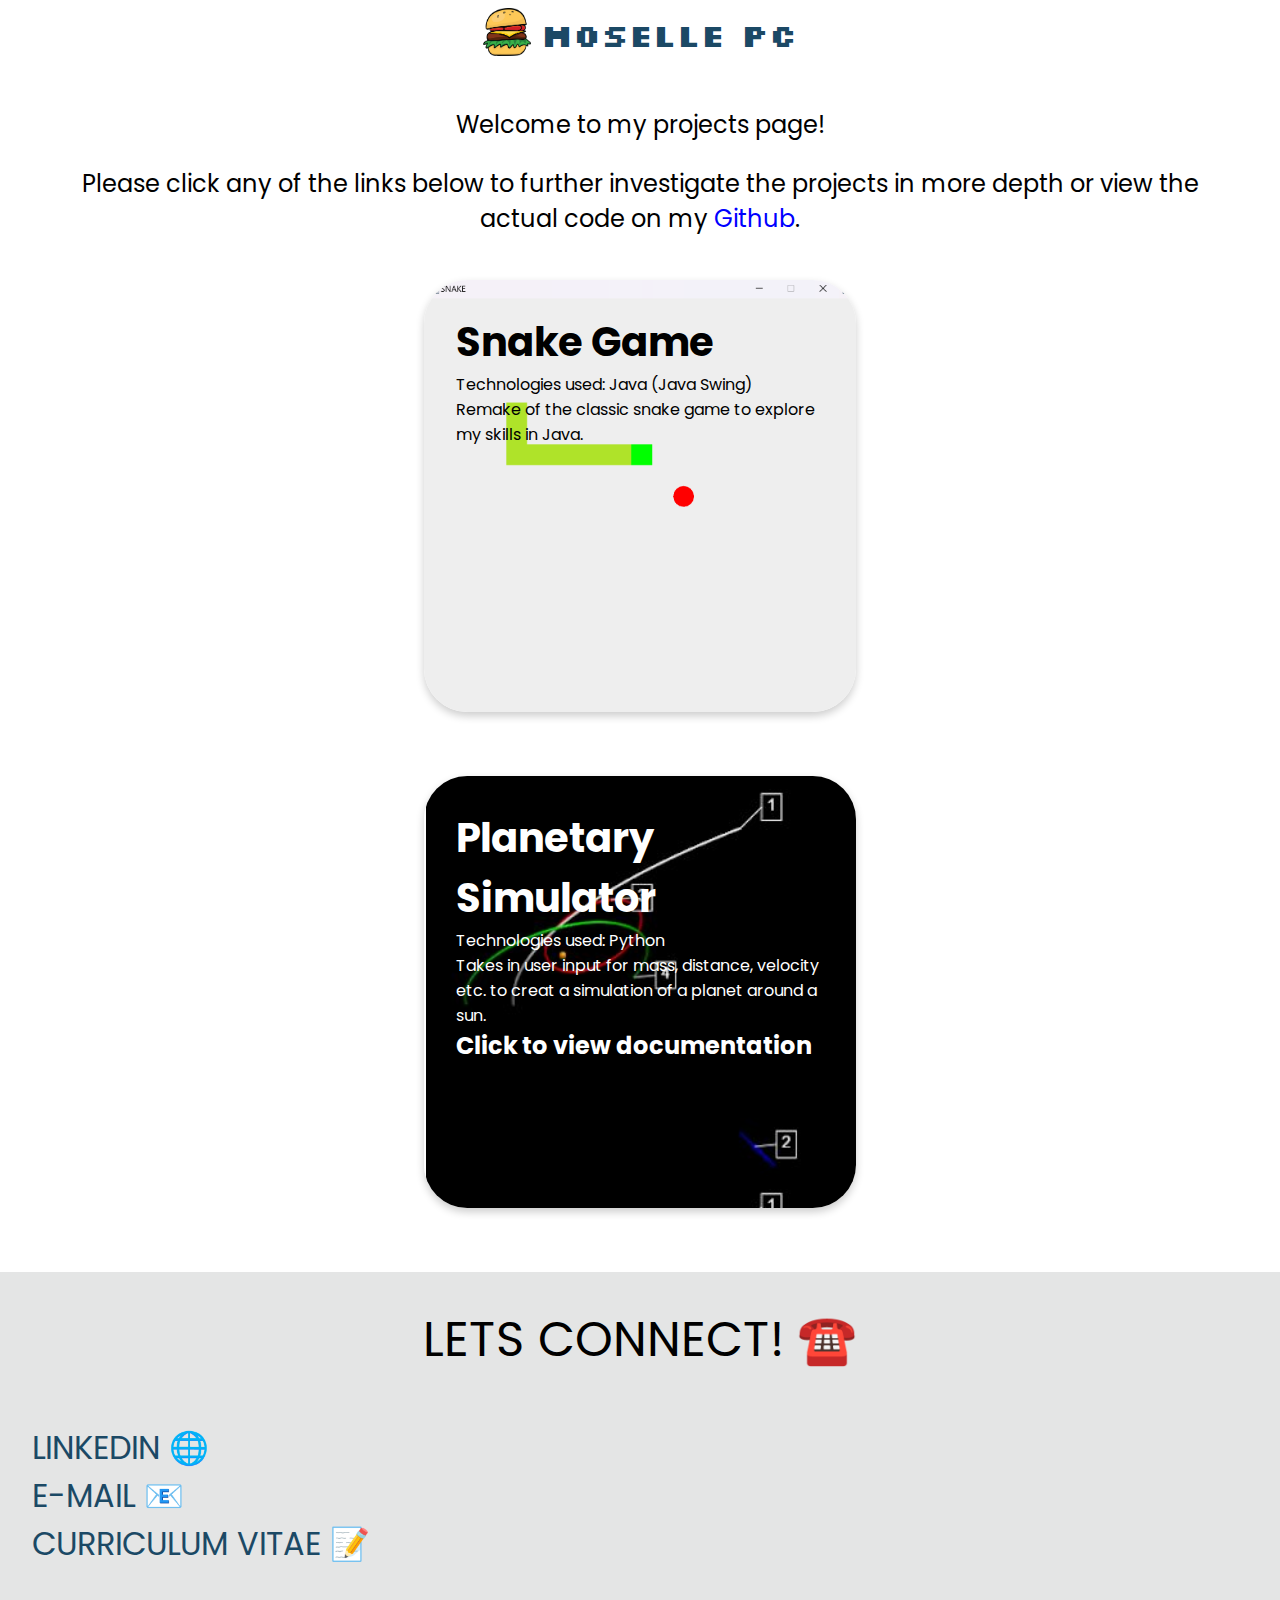
<file: Projects.html>
<!DOCTYPE html>
<html lang="en">
<head>
    <meta charset="UTF-8">
    <meta http-equiv="X-UA-Compatible" content="IE=edge">
    <meta name="viewport" content="width=device-width, initial-scale=1.0">

    <link rel="stylesheet" href="styles.css">
    <link rel="preconnect" href="https://fonts.googleapis.com">
    <link rel="preconnect" href="https://fonts.gstatic.com" crossorigin>
    <link href="https://fonts.googleapis.com/css2?family=Poppins&display=swap" rel="stylesheet">

    <link rel="preconnect" href="https://fonts.googleapis.com">
    <link rel="preconnect" href="https://fonts.gstatic.com" crossorigin>
    <link href="https://fonts.googleapis.com/css2?family=Silkscreen&display=swap" rel="stylesheet">

    <title>Projects</title>
    <link rel="icon" type="image/x-icon" href="hamburger.png">
</head>
<body>
    <header>
        <input type="checkbox" id="nav-toggle" class="nav-toggle">
        <label for="nav-toggle" class="hamburger"><img src="hamburger.png"></label>
        <h1><a href = "index.html">MOSELLE PC</a></h1>
        <nav>
            <ul>
                <li><a href = "Projects.html">Projects</a></li>
            </ul>
        </nav>
    </header>

    <div class="projects">
        <p class="projects-intro">Welcome to my projects page!</p>
        <p class="projects-intro">Please click any of the links below to further investigate the projects in more depth or view
            the actual code on my <a class="link-colour" href="https://github.com/moselle123">Github</a>.</p>
        
        <a href="Snake.html"><div class="card snake-card">
            <h1>Snake Game</h1>
            <p>Technologies used: Java (Java Swing)</p>
            <p>Remake of the classic snake game to explore my skills in Java.</p>
        </div></a>

        <a href="Moselle Pattison-Christie -Planetary Simulator.pdf"><div class="card planets-card">
            <h1>Planetary Simulator</h1>
            <p>Technologies used: Python</p>
            <p>Takes in user input for mass, distance, velocity etc. to creat a simulation of a planet around a sun.</p>
            <h2>Click to view documentation</h2>
        </div></a>
    </div>

    <div class="contact">
        <p class="title">LETS CONNECT! ☎️</p>
        <ul>
            <li><a href="https://www.linkedin.com/in/moselle-pattison-christie">LINKEDIN 🌐</a></li>
            <li><a href = "mailto: m.pattison.christie@gmail.com">E-MAIL 📧</a></li>
            <li><a href="MosellePC-CV.pdf">CURRICULUM VITAE 📝</a></li>
        </ul>
    </div>
</body>
</html>
</file>
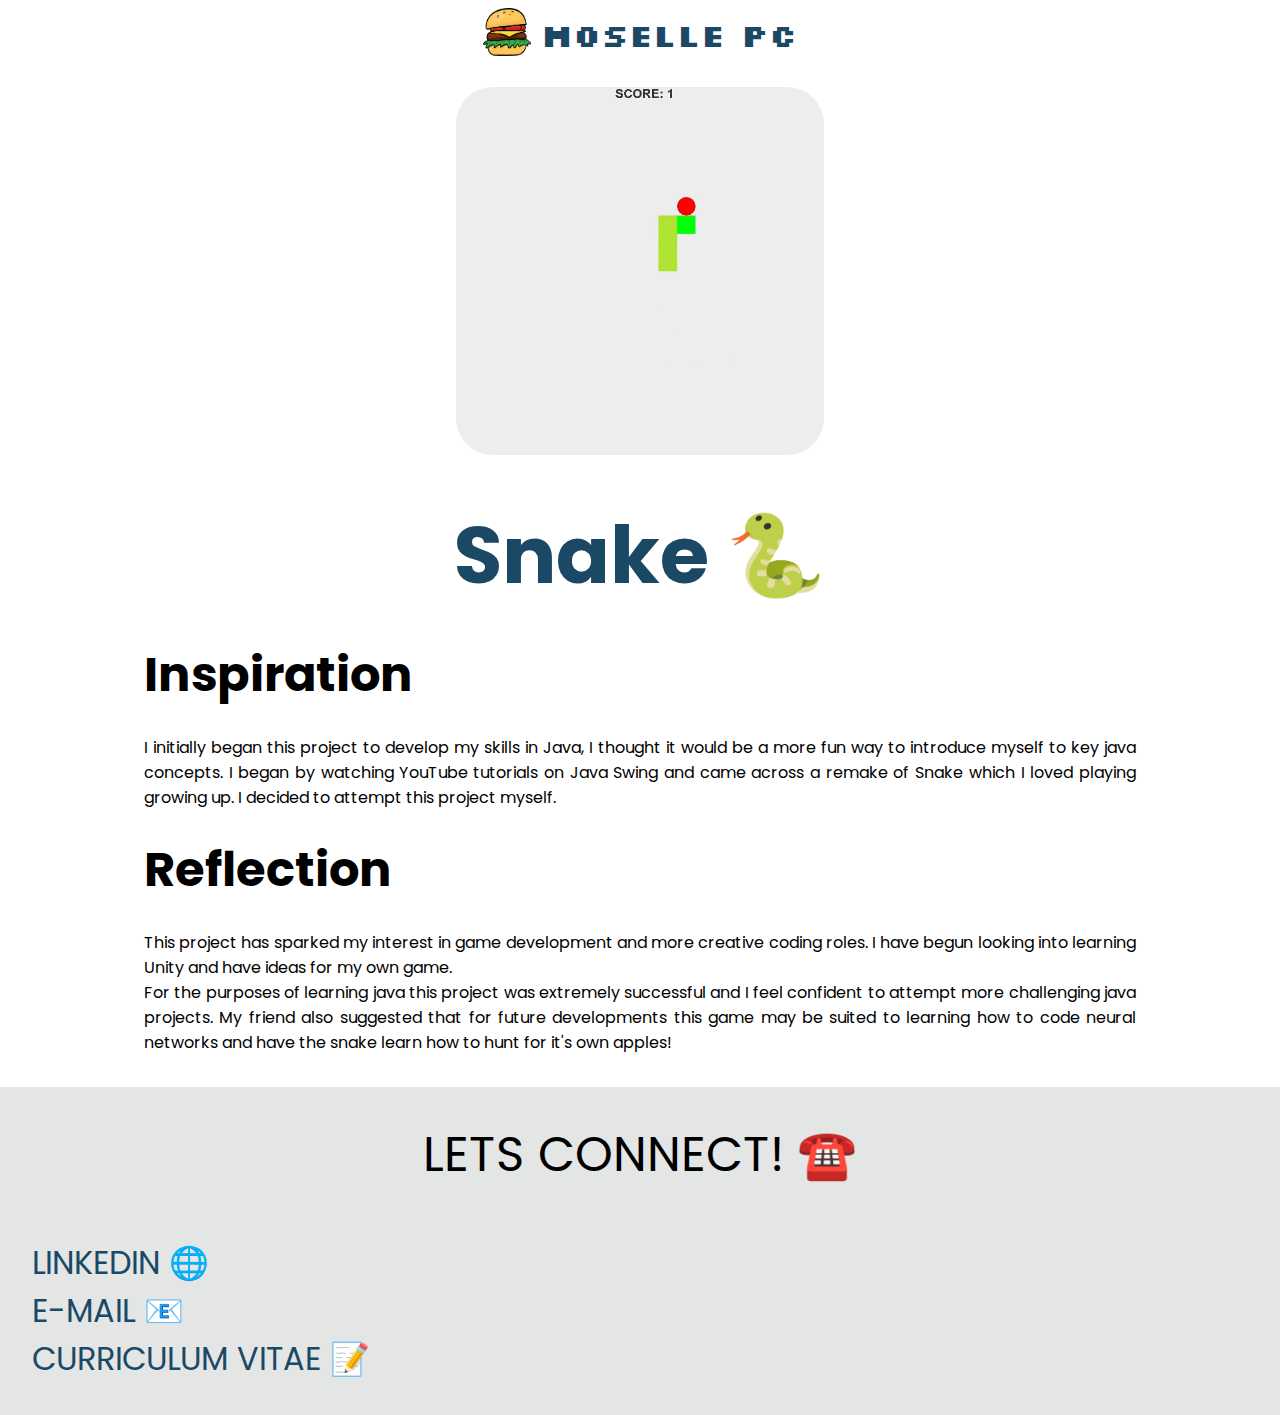
<file: Snake.html>
<!DOCTYPE html>
<html lang="en">
<head>
    <meta charset="UTF-8">
    <meta http-equiv="X-UA-Compatible" content="IE=edge">
    <meta name="viewport" content="width=device-width, initial-scale=1.0">
    <title>Snake Project</title>
    <link rel="icon" type="image/x-icon" href="hamburger.png">

    <link rel="stylesheet" href="styles.css">
    <link rel="preconnect" href="https://fonts.googleapis.com">
    <link rel="preconnect" href="https://fonts.gstatic.com" crossorigin>
    <link href="https://fonts.googleapis.com/css2?family=Poppins&display=swap" rel="stylesheet">

    <link rel="preconnect" href="https://fonts.googleapis.com">
    <link rel="preconnect" href="https://fonts.gstatic.com" crossorigin>
    <link href="https://fonts.googleapis.com/css2?family=Silkscreen&display=swap" rel="stylesheet">
</head>
<body>
    <header>
        <input type="checkbox" id="nav-toggle" class="nav-toggle">
        <label for="nav-toggle" class="hamburger"><img src="hamburger.png"></label>
        <h1><a href = "index.html">MOSELLE PC</a></h1>
        <nav>
            <ul>
                <li><a href = "Projects.html">Projects</a></li>
            </ul>
        </nav>
    </header>

    <div class="snake">
        <video class="snake-vid" src="snake_gameplay.mp4" autoplay loop muted></video>
        <h1>Snake 🐍</h1>
        <h2>Inspiration</h2>
        <p>I initially began this project to develop my skills in Java, I thought it would be a more fun way to introduce myself to
            key java concepts. I began by watching YouTube tutorials on Java Swing and came across a remake of Snake which I loved 
            playing growing up. I decided to attempt this project myself.
        </p>
        <h2>Reflection</h2>
        <p>This project has sparked my interest in game development and more creative coding roles. I have begun looking into 
            learning Unity and have ideas for my own game.</p>
        <p>For the purposes of learning java this project was extremely successful and I feel confident to attempt more challenging
            java projects. My friend also suggested that for future developments this game may be suited to learning how to code
             neural networks and have the snake learn how to hunt for it's own apples!</p>
    </div>

    <div class="contact">
        <p class="title">LETS CONNECT! ☎️</p>
        <ul>
            <li><a href="www.linkedin.com/in/moselle-pattison-christie">LINKEDIN 🌐</a></li>
            <li><a href = "mailto: m.pattison.christie@gmail.com">E-MAIL 📧</a></li>
            <li><a href="Moselle-Pattison-Christie-Website.pdf">CURRICULUM VITAE 📝</a></li>
        </ul>
    </div>
</body>
</html>
</file>
<file: styles.css>
*{
    font-family: 'Poppins', sans-serif;
    margin: 0;
}

/* ###################################   Navbar   ##########################################*/

header{
    z-index: 999;
    width: 100vw;
    display: flex;
    flex-direction: row;
    align-items: center;
    justify-content: center;
    background-color: #FFF;
    position: relative;
    padding-top: 0.5em;
}

nav{
    display: none;
    text-align: left;
    position: absolute;
    top: 100%;
    width: 100vw;
    padding: 0;
    margin: 0;
    background-color: rgba(255, 255, 255, 0.836);
}

header h1 a{
    font-size: 1.1.6em;
    text-decoration: none;
    color: #1b4965;
    padding-left: 10px;
    font-family: 'Silkscreen', cursive;
}

nav ul {
    list-style-type: none;
    padding: 0;
    margin: 0;
    text-align: center;
}
  
nav li{
    padding: 14px;
}
  
nav a {
    color: #1b4965;
    text-align: center;
    padding: 14px 16px;
    text-decoration: none;
    font-family: 'Silkscreen', cursive;
    font-size: 2em;
}
  
li a:hover {
    background-color: #1b4965;
    color: white;
}

.nav-toggle:checked ~ nav{
    display: block;
} 

.hamburger img{
    width: 3em;
    height: 3em;
}

.nav-toggle{
    display: none;
}

/* ###################################   Intro   ##########################################*/

.home{
    margin-left: 2em;
    margin-right: 2em;
}

.intro{
    display: flex;
    flex-direction: column-reverse;
    align-items: center;
    width: 100vw - 4em;
    padding-top: 1.5em;
    
 }

.intro-name{
    display: flex;
    flex-direction: column;
    height: 100%;
    align-items: center;
}

.intro-name h1{
    font-size: clamp(1em, 10vw + 1em, 5em);
    font-weight: bold;
    text-align: center;
    padding-bottom: 0.2em;
}

.intro-name span{
    width: clamp(3em, 10vw + 7em, 40em);
    height: 0.5em;
    background-color: #62B6CB;
}

.icons{
  list-style-type: none;
  display: flex;
  flex-direction: row;
  padding-top: 2em;
  padding-left: 0;
}

.icon{
  height: 3em;
  padding: 10px;
}

.intro-img{
    width: clamp(15em, 15em + 10vw, 35em);
    height: auto;
    border-radius: 10%;
    padding-top: 1em;
}

/* ###################################   About   ##########################################*/

.about{
    display: flex;
    flex-direction: column;
    justify-content: center;
    width: 100vw - 4em;
    padding-top: 1.5em;
}

.about h1{
    font-weight: bold;
    font-size: clamp(1em, 8vw + 0.5em, 5em);
    color: #1b4965;
}

.about img{
    width: clamp(15em, 15em + 10vw, 35em);
    border-radius: 10%;
}

.about-img{
    display: flex;
    justify-content: center;
    padding: 1em;
}

.about video{
    width: clamp(15em, 15em + 10vw, 35em);
    border-radius: 10%;
}

.aboutPara{
    display: flex;
    flex-direction: column;
    justify-content: center;
    text-align: justify;
}

.hobbies{
    display: flex;
    flex-direction: column;
    justify-content: center;
    color: #1b4965;
}

.about ul{
    color: #62B6CB;
    list-style-type: none;
    display: grid;
    font-weight: bold;
    grid-template-columns: 1fr 1fr;
    grid-template-rows: 1fr 1fr;
    text-align: center;
    font-size: 1.5em;
    padding: 0;
}

.about li{
    padding: 1em;
}

/* ###################################   Projects   ##########################################*/
.projects{
    margin: 2em;
    display: flex;
    flex-direction: column;
    align-items: center;
    justify-content: center;
}

.projects-intro{
    font-size: 1.5em;
    text-align: center;
    padding: 0.5em;
}

.link-colour{
    color: blue;
}

.projects a{
    text-decoration: none;
    
}

.card{
    margin: 2em;
    padding: 2em;
    border-radius: 10%;
    max-width: 40em;
    display: flex;
    flex-direction: column;
    justify-content: left baseline;
    box-shadow: 0 4px 8px 0 rgba(0,0,0,0.2);
    transition: 0.3s;
    width: clamp(10em, 15em + 10vw, 50em);
    height: clamp(10em, 15em + 10vw, 50em);
    background-size: contain;
}

.card h1{
    font-weight: bold;
    font-size: 2.5em;
}
.card img{
    width: clamp(15em, 15em + 10vw, 35em);
    height: auto;
    padding-top: 1em;
}

.snake-card{
    background-image: url("snake_img.png");
    color: black;
}

.planets-card{
    background-image: url("planets1.png");
    color: #FFF;
}

/* ###################################   Contact   ##########################################*/

.contact{
    display: flex;
    flex-direction: column;
    justify-content: center;
    background-color: #e4e5e5;
    font-size: 2em;
    padding: 1em;
    margin-top: 1em;
}
.title{
    font-size: 1.5em;
    text-align: center;
    padding-bottom: 1em;
}

.contact a{
    text-decoration: none;
    color: #1b4965;
}

.contact a:hover{
    color: #62B6CB;
}

.contact ul{
    list-style-type: none;
    padding: 0;
}

/* ###################################   Snake   ##########################################*/

.snake{
    margin-top: 1.5em;
    margin-left: clamp(1em, 1em + 10vw, 10em);
    margin-right: clamp(1em, 1em + 10vw, 10em);
    display: flex;
    flex-direction: column;
    align-items: center;
}

.snake h1{
    font-size: clamp(1em, 8vw + 0.5em, 5em);
    color: #1b4965;
    padding-top: 0.5em;
}

.snake h2{
    font-size: clamp(1em, 5vw + 0.5em, 3em);
    align-self: baseline;
    padding-top: 0.5em;
    padding-bottom: 0.5em;
}

.snake p{
    text-align: justify;
}

.snake-vid{
    width: clamp(15em, 15em + 10vw, 35em);
    border-radius: 10%;
}
</file>
